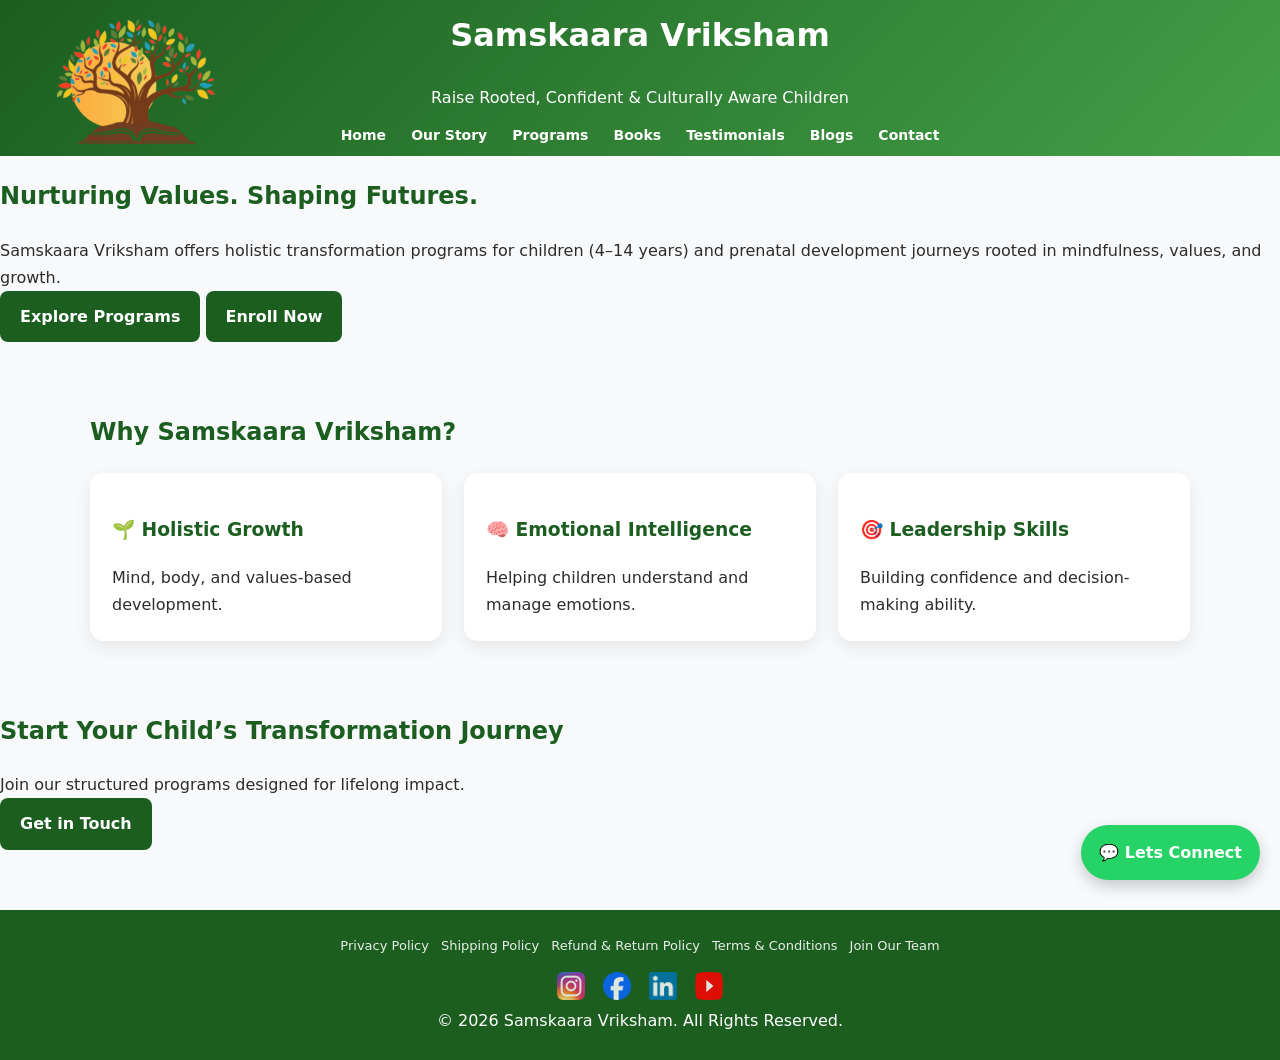
<file: index.html>
<!DOCTYPE html>
<html>
<head>
    <title>Samskaara Vriksham</title>
    <link rel="stylesheet" href="css/styles.css">
	<meta name="viewport" content="width=device-width, initial-scale=1.0">
</head>



<body>

<a href="https://docs.google.com/forms/d/e/1FAIpQLSfnMtVLmWMngUfPMfiaswzPa4xzuZ6GBzm7viQ4qpRALqSo2g/viewform" class="whatsapp-float" target="_blank">
    💬 Lets Connect
</a>


<header>
    <img src="images/SamskaaraLogo.png" class="logo" alt="Samskaara Vriksham Logo">

    <h1>Samskaara Vriksham</h1>
    <p>Raise Rooted, Confident & Culturally Aware Children</p>

    <nav>
        <a href="index.html">Home</a>
        <a href="about.html">Our Story</a>
        <a href="programs.html">Programs</a>
        <a href="books.html">Books</a>
        <a href="testimonials.html">Testimonials</a>
		<a href="blogs.html">Blogs</a>
        <a href="contact.html">Contact</a>
    </nav>
</header>



<!-- HERO SECTION -->
<div class="hero">
    <div class="hero-content">
        <h2>Nurturing Values. Shaping Futures.</h2>
        <p>
            Samskaara Vriksham offers holistic transformation programs for children (4–14 years)
            and prenatal development journeys rooted in mindfulness, values, and growth.
        </p>

        <a href="programs.html" class="btn">Explore Programs</a>
        <a href="contact.html" class="btn secondary">Enroll Now</a>
    </div>
</div>

<!-- ABOUT PREVIEW -->
<!--<div class="container">
    <h2>About Us</h2>
    <p>
        We focus on building strong emotional intelligence, cultural grounding,
        creativity, and leadership in children through structured learning pathways.
    </p>
</div>-->

<!-- HIGHLIGHTS -->
<div class="container">
    <h2>Why Samskaara Vriksham?</h2>

    <div class="grid">

        <div class="card">
            <h3>🌱 Holistic Growth</h3>
            <p>Mind, body, and values-based development.</p>
        </div>

        <div class="card">
            <h3>🧠 Emotional Intelligence</h3>
            <p>Helping children understand and manage emotions.</p>
        </div>

        <div class="card">
            <h3>🎯 Leadership Skills</h3>
            <p>Building confidence and decision-making ability.</p>
        </div>

    </div>
</div>

<!-- CTA SECTION -->
<div class="cta">
    <h2>Start Your Child’s Transformation Journey</h2>
    <p>Join our structured programs designed for lifelong impact.</p>
    <a href="contact.html" class="btn">Get in Touch</a>
</div>

<footer class="site-footer">

    <div class="footer-links">
        <a href="privacy-policy.html">Privacy Policy</a>
        <a href="shipping-policy.html">Shipping Policy</a>
        <a href="refund-return-policy.html">Refund & Return Policy</a>
        <a href="terms-conditions.html">Terms & Conditions</a>
        <a href="join-our-team.html">Join Our Team</a>
    </div>

    <!-- SOCIAL MEDIA -->
    <div class="social-links">

        <a href="https://www.instagram.com/samskaara_vriksham/" target="_blank">
            <img src="images/instagram.png" alt="Instagram">
        </a>

        <a href="https://www.facebook.com/SamskaaraVirksham/" target="_blank">
            <img src="images/facebook.png" alt="Facebook">
        </a>

        <a href="https://www.linkedin.com/in/vidya-shree-g-0a568635/" target="_blank">
            <img src="images/linkedin.png" alt="LinkedIn">
        </a>

        <a href="https://www.youtube.com/@Samskaara_Vriksham" target="_blank">
            <img src="images/youtube.png" alt="YouTube">
        </a>

    </div>

    <p>© 2026 Samskaara Vriksham. All Rights Reserved.</p>

</footer>
</body>
</html>
</file>
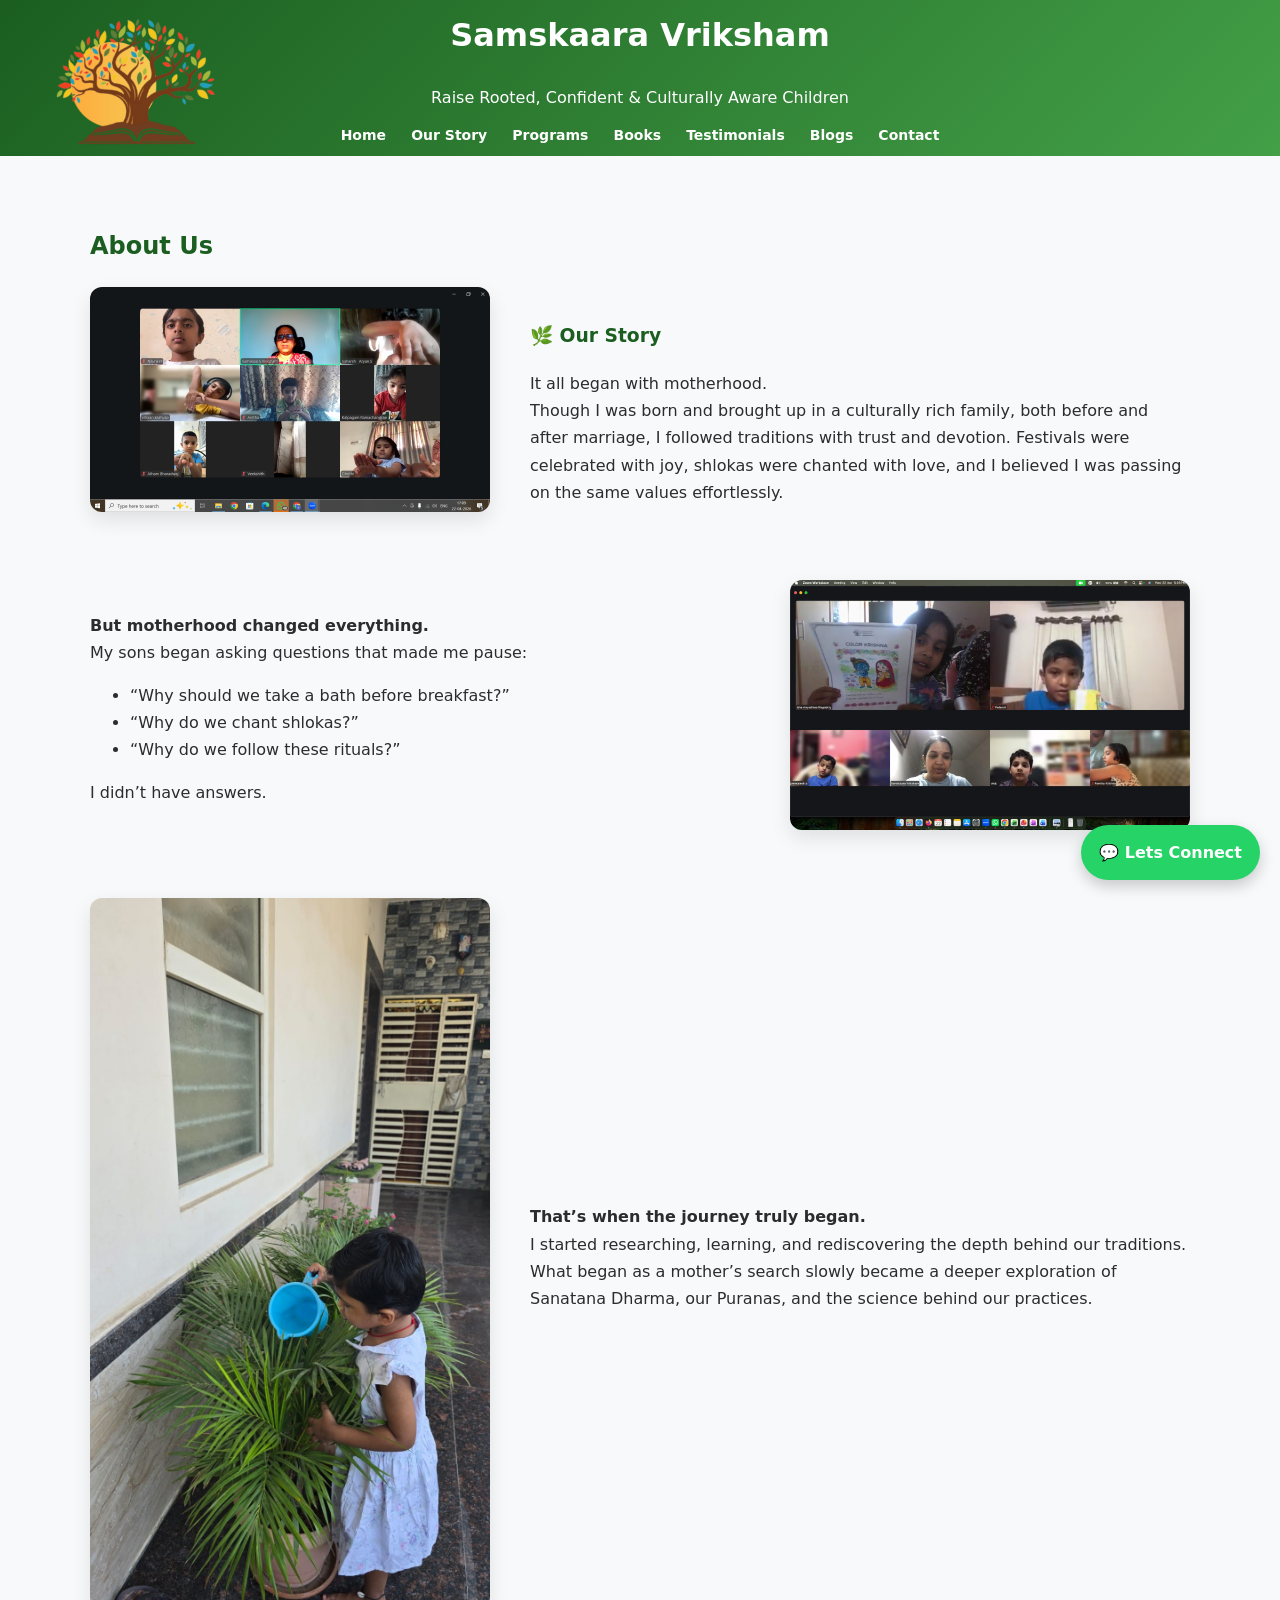
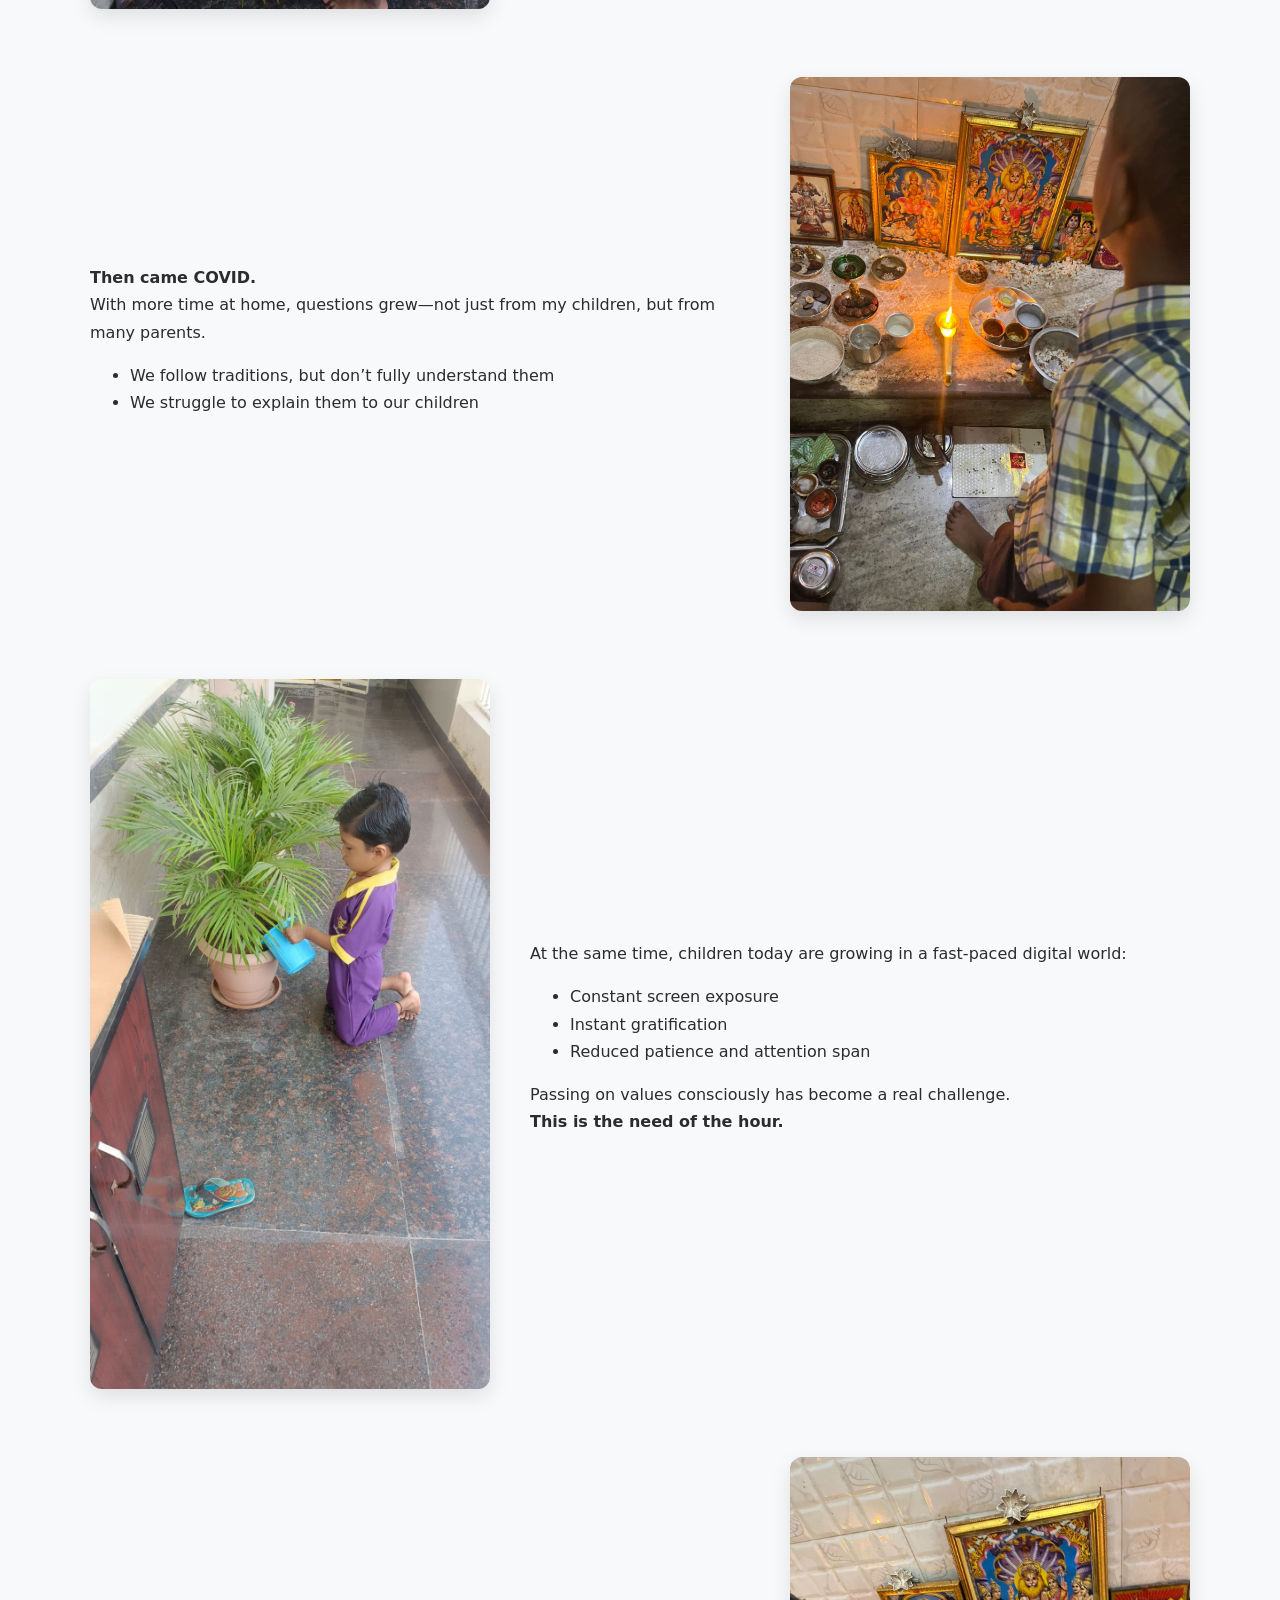
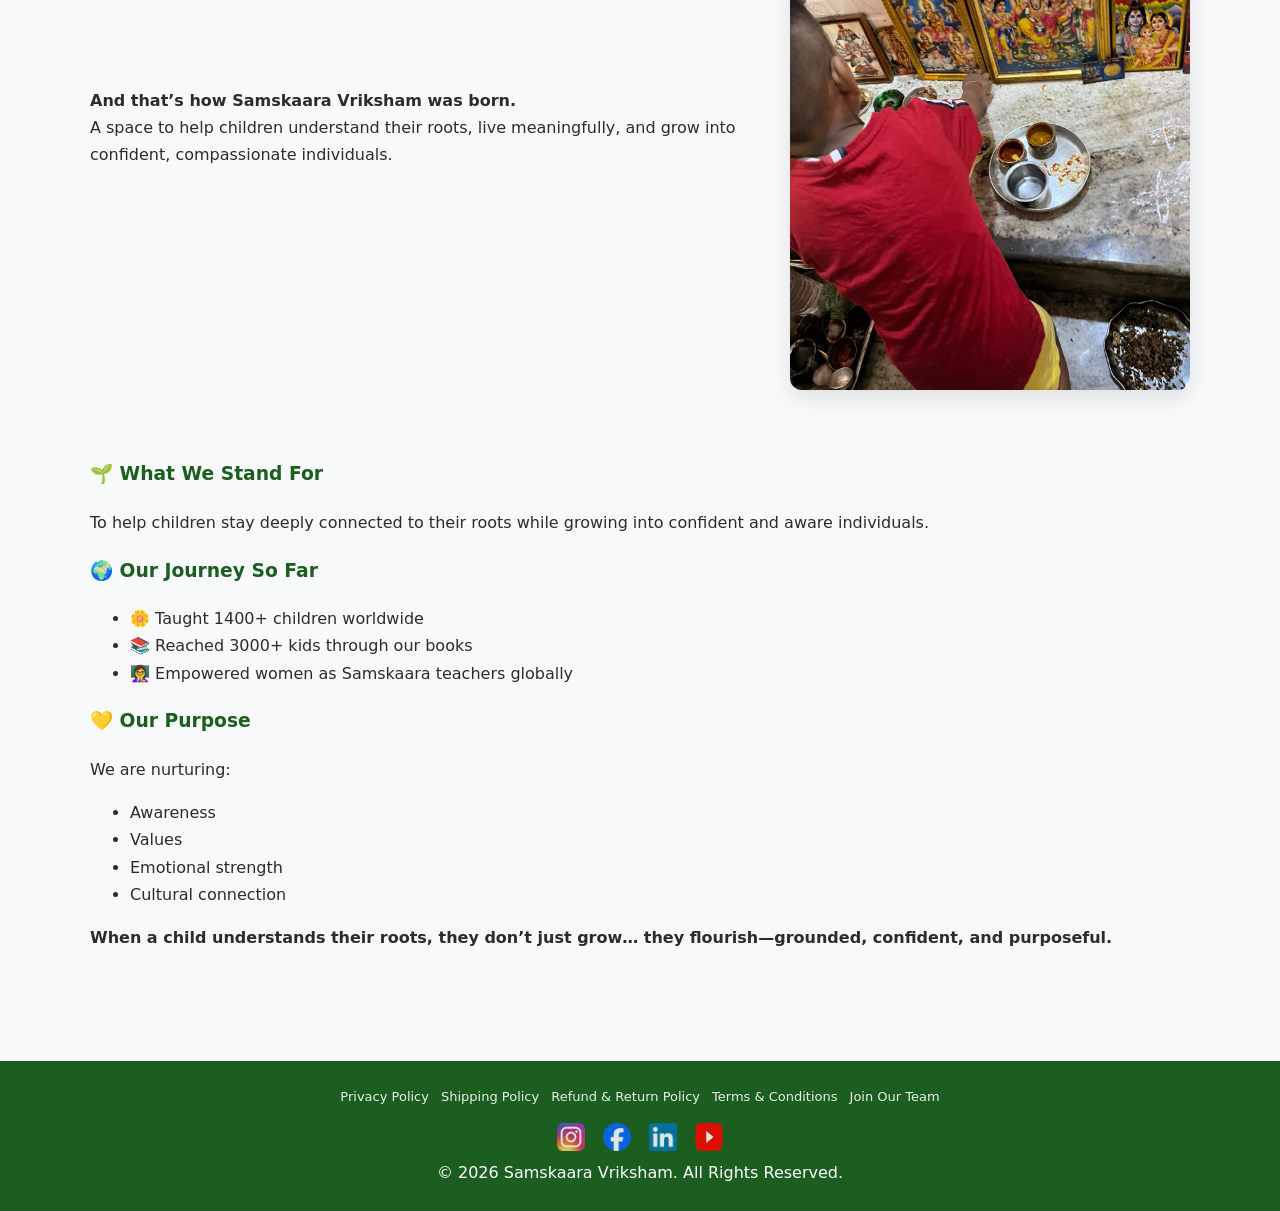
<file: about.html>
<!DOCTYPE html>
<html>
<head>
    <title>About - Samskaara Vriksham</title>
    <link rel="stylesheet" href="css/styles.css">
    <meta name="viewport" content="width=device-width, initial-scale=1.0">
</head>

<body>

<!-- FLOATING CONTACT BUTTON -->
<a href="https://docs.google.com/forms/d/e/1FAIpQLSfnMtVLmWMngUfPMfiaswzPa4xzuZ6GBzm7viQ4qpRALqSo2g/viewform" 
   class="whatsapp-float" target="_blank">
    💬 Lets Connect
</a>

<!-- HEADER -->
<header>
    <img src="images/SamskaaraLogo.png" class="logo" alt="Samskaara Vriksham Logo">

    <h1>Samskaara Vriksham</h1>
    <p>Raise Rooted, Confident & Culturally Aware Children</p>

    <nav>
        <a href="index.html">Home</a>
        <a href="about.html">Our Story</a>
        <a href="programs.html">Programs</a>
        <a href="books.html">Books</a>
        <a href="testimonials.html">Testimonials</a>
        <a href="blogs.html">Blogs</a>
        <a href="contact.html">Contact</a>
    </nav>
</header>

<!-- MAIN CONTENT -->
<div class="container">

    <h2 class="fade-in">About Us</h2>

    <!-- SECTION 1 -->
    <div class="story-block fade-in">
        <div class="story-image">
            <img src="images/image1.jpeg" alt="Motherhood Journey">
        </div>

        <div class="story-text">
            <h3>🌿 Our Story</h3>
            <p>It all began with motherhood.</p>

            <p>
                Though I was born and brought up in a culturally rich family, both before and after marriage,
                I followed traditions with trust and devotion. Festivals were celebrated with joy, shlokas were
                chanted with love, and I believed I was passing on the same values effortlessly.
            </p>
        </div>
    </div>

    <!-- SECTION 2 -->
    <div class="story-block reverse fade-in">
        <div class="story-image">
            <img src="images/image2.jpeg" alt="Children asking questions">
        </div>

        <div class="story-text">
            <p><strong>But motherhood changed everything.</strong></p>

            <p>My sons began asking questions that made me pause:</p>

            <ul>
                <li>“Why should we take a bath before breakfast?”</li>
                <li>“Why do we chant shlokas?”</li>
                <li>“Why do we follow these rituals?”</li>
            </ul>

            <p>I didn’t have answers.</p>
        </div>
    </div>

    <!-- SECTION 3 -->
    <div class="story-block fade-in">
        <div class="story-image">
            <img src="images/image3.jpeg" alt="Learning and research">
        </div>

        <div class="story-text">
            <p><strong>That’s when the journey truly began.</strong></p>

            <p>
                I started researching, learning, and rediscovering the depth behind our traditions.
                What began as a mother’s search slowly became a deeper exploration of Sanatana Dharma,
                our Puranas, and the science behind our practices.
            </p>
        </div>
    </div>

    <!-- SECTION 4 -->
    <div class="story-block reverse fade-in">
        <div class="story-image">
            <img src="images/image4.jpeg" alt="COVID reflection">
        </div>

        <div class="story-text">
            <p><strong>Then came COVID.</strong></p>

            <p>
                With more time at home, questions grew—not just from my children, but from many parents.
            </p>

            <ul>
                <li>We follow traditions, but don’t fully understand them</li>
                <li>We struggle to explain them to our children</li>
            </ul>
        </div>
    </div>

    <!-- SECTION 5 -->
    <div class="story-block fade-in">
        <div class="story-image">
            <img src="images/image5.jpeg" alt="Modern children challenges">
        </div>

        <div class="story-text">
            <p>
                At the same time, children today are growing in a fast-paced digital world:
            </p>

            <ul>
                <li>Constant screen exposure</li>
                <li>Instant gratification</li>
                <li>Reduced patience and attention span</li>
            </ul>

            <p>
                Passing on values consciously has become a real challenge.
            </p>

            <p><strong>This is the need of the hour.</strong></p>
        </div>
    </div>

    <!-- SECTION 6 -->
    <div class="story-block reverse fade-in">
        <div class="story-image">
            <img src="images/image6.jpeg" alt="Samskaara Vriksham birth">
        </div>

        <div class="story-text">
            <p><strong>And that’s how Samskaara Vriksham was born.</strong></p>

            <p>
                A space to help children understand their roots, live meaningfully,
                and grow into confident, compassionate individuals.
            </p>
        </div>
    </div>

    <!-- WHAT WE STAND FOR -->
    <div class="fade-in">
        <h3>🌱 What We Stand For</h3>
        <p>
            To help children stay deeply connected to their roots while growing into
            confident and aware individuals.
        </p>
    </div>

    <!-- JOURNEY -->
    <div class="fade-in">
        <h3>🌍 Our Journey So Far</h3>
        <ul>
            <li>🌼 Taught 1400+ children worldwide</li>
            <li>📚 Reached 3000+ kids through our books</li>
            <li>👩‍🏫 Empowered women as Samskaara teachers globally</li>
        </ul>
    </div>

    <!-- PURPOSE -->
    <div class="fade-in">
        <h3>💛 Our Purpose</h3>

        <p>We are nurturing:</p>

        <ul>
            <li>Awareness</li>
            <li>Values</li>
            <li>Emotional strength</li>
            <li>Cultural connection</li>
        </ul>

        <p><strong>
            When a child understands their roots, they don’t just grow…  
            they flourish—grounded, confident, and purposeful.
        </strong></p>
    </div>

</div>

<!-- FOOTER -->
<footer class="site-footer">

    <div class="footer-links">
        <a href="privacy-policy.html">Privacy Policy</a>
        <a href="shipping-policy.html">Shipping Policy</a>
        <a href="refund-return-policy.html">Refund & Return Policy</a>
        <a href="terms-conditions.html">Terms & Conditions</a>
        <a href="join-our-team.html">Join Our Team</a>
    </div>

    <div class="social-links">
        <a href="https://www.instagram.com/samskaara_vriksham/" target="_blank">
            <img src="images/instagram.png" alt="Instagram">
        </a>

        <a href="https://www.facebook.com/SamskaaraVirksham/" target="_blank">
            <img src="images/facebook.png" alt="Facebook">
        </a>

        <a href="https://www.linkedin.com/in/vidya-shree-g-0a568635/" target="_blank">
            <img src="images/linkedin.png" alt="LinkedIn">
        </a>

        <a href="https://www.youtube.com/@Samskaara_Vriksham" target="_blank">
            <img src="images/youtube.png" alt="YouTube">
        </a>
    </div>

    <p>© 2026 Samskaara Vriksham. All Rights Reserved.</p>

</footer>

</body>
</html>
</file>
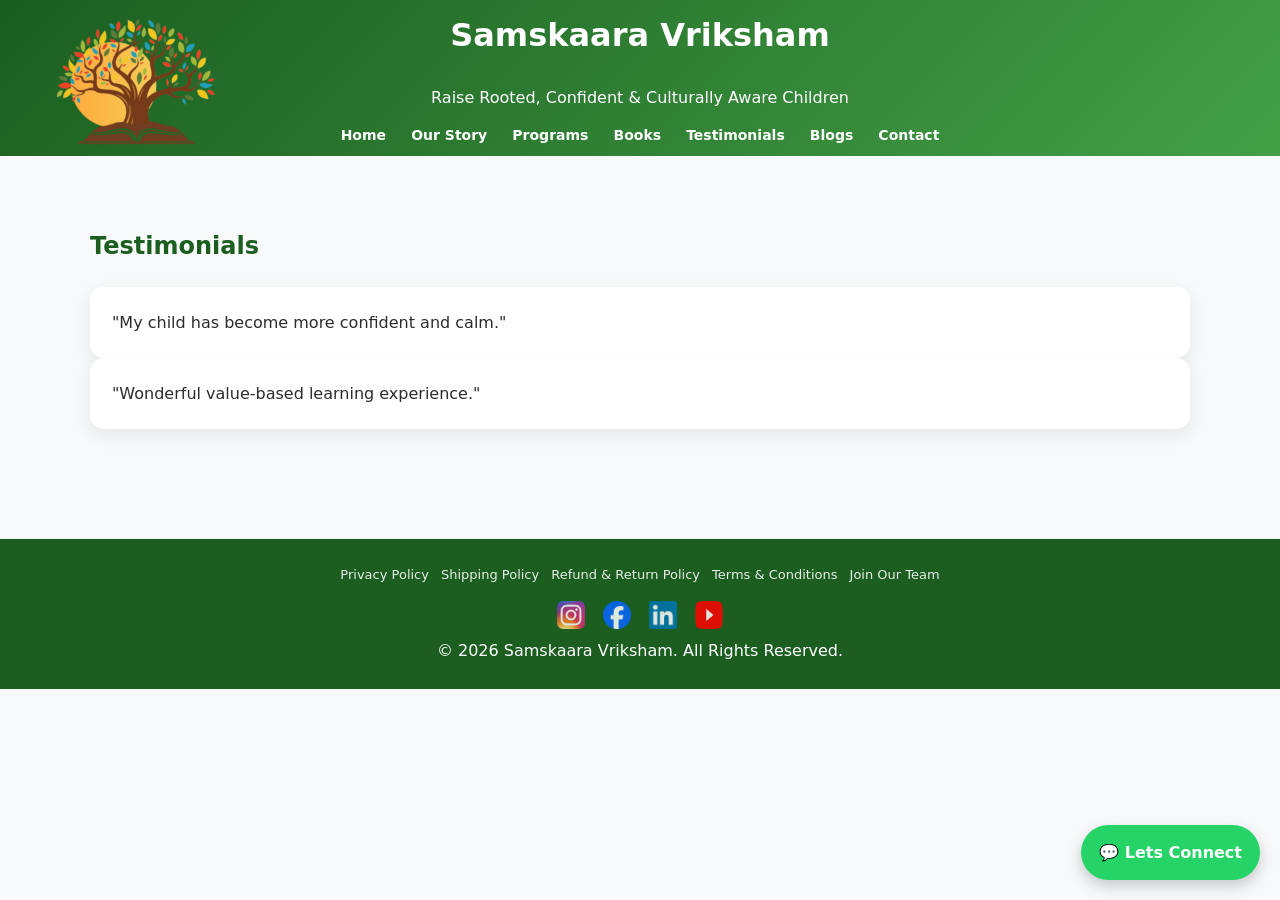
<file: blogs.html>
<!DOCTYPE html>
<html>
<head>
    <title>Samskaara Vriksham</title>
    <link rel="stylesheet" href="css/styles.css">
	<meta name="viewport" content="width=device-width, initial-scale=1.0">
</head>




<body>

<a href="https://docs.google.com/forms/d/e/1FAIpQLSfnMtVLmWMngUfPMfiaswzPa4xzuZ6GBzm7viQ4qpRALqSo2g/viewform" class="whatsapp-float" target="_blank">
    💬 Lets Connect
</a>

<header>
    <img src="images/SamskaaraLogo.png" class="logo" alt="Samskaara Vriksham Logo">

    <h1>Samskaara Vriksham</h1>
    <p>Raise Rooted, Confident & Culturally Aware Children</p>

    <nav>
        <a href="index.html">Home</a>
        <a href="about.html">Our Story</a>
        <a href="programs.html">Programs</a>
        <a href="books.html">Books</a>
        <a href="testimonials.html">Testimonials</a>
		<a href="blogs.html">Blogs</a>
        <a href="contact.html">Contact</a>
    </nav>
</header>

<div class="container">
    <h2>Testimonials</h2>

    <div class="card">
        "My child has become more confident and calm."
    </div>

    <div class="card">
        "Wonderful value-based learning experience."
    </div>
</div>

<footer class="site-footer">

    <div class="footer-links">
        <a href="privacy-policy.html">Privacy Policy</a>
        <a href="shipping-policy.html">Shipping Policy</a>
        <a href="refund-return-policy.html">Refund & Return Policy</a>
        <a href="terms-conditions.html">Terms & Conditions</a>
        <a href="join-our-team.html">Join Our Team</a>
    </div>

    <!-- SOCIAL MEDIA -->
    <div class="social-links">

        <a href="https://www.instagram.com/samskaara_vriksham/" target="_blank">
            <img src="images/instagram.png" alt="Instagram">
        </a>

        <a href="https://www.facebook.com/SamskaaraVirksham/" target="_blank">
            <img src="images/facebook.png" alt="Facebook">
        </a>

        <a href="https://www.linkedin.com/in/vidya-shree-g-0a568635/" target="_blank">
            <img src="images/linkedin.png" alt="LinkedIn">
        </a>

        <a href="https://www.youtube.com/@Samskaara_Vriksham" target="_blank">
            <img src="images/youtube.png" alt="YouTube">
        </a>

    </div>

    <p>© 2026 Samskaara Vriksham. All Rights Reserved.</p>

</footer>

</body>
</html>
</file>
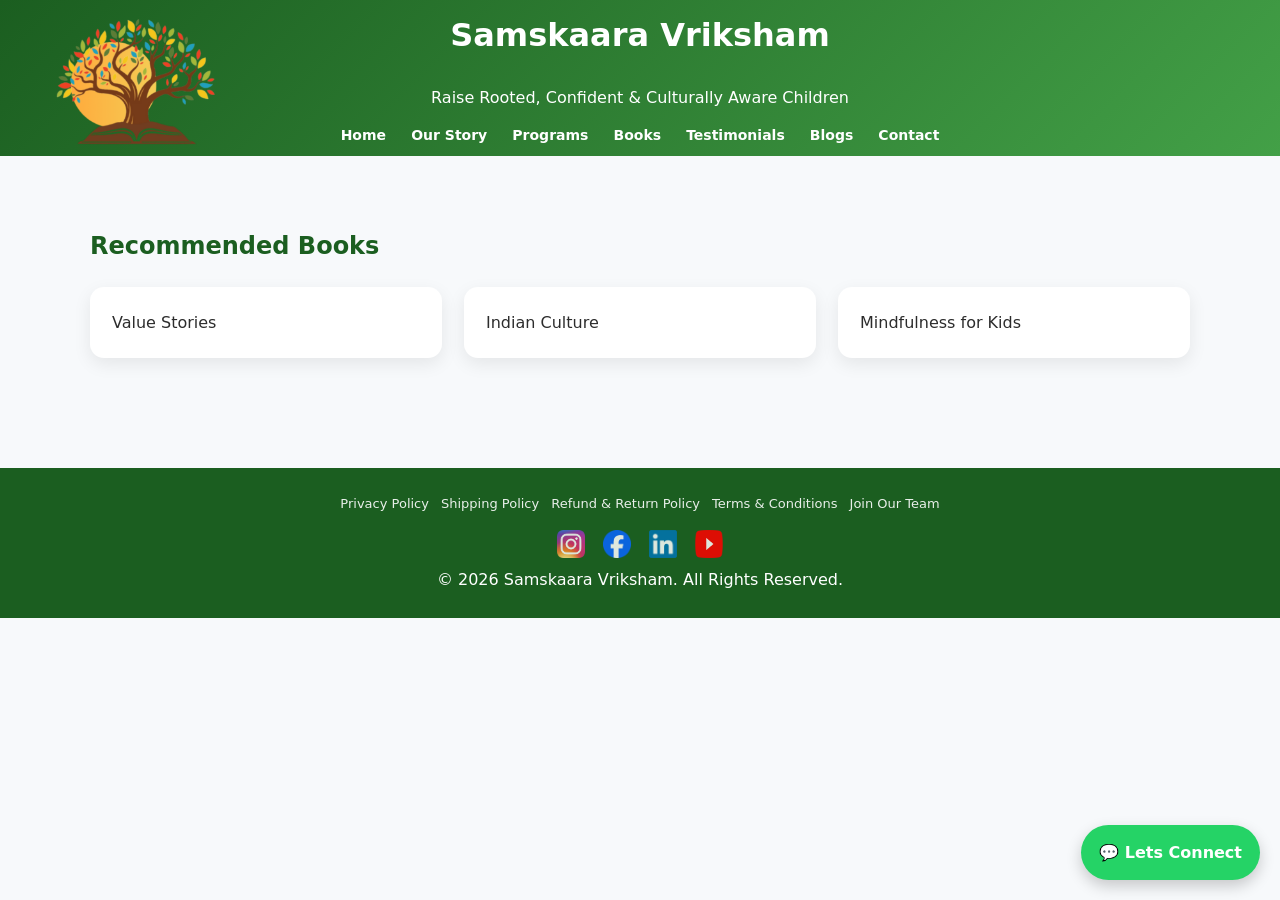
<file: books.html>
<!DOCTYPE html>
<html>
<head>
    <title>Page Name</title>
    <link rel="stylesheet" href="css/styles.css">
	<meta name="viewport" content="width=device-width, initial-scale=1.0">
</head>




<body>

<a href="https://docs.google.com/forms/d/e/1FAIpQLSfnMtVLmWMngUfPMfiaswzPa4xzuZ6GBzm7viQ4qpRALqSo2g/viewform" class="whatsapp-float" target="_blank">
    💬 Lets Connect
</a>

<header>
    <img src="images/SamskaaraLogo.png" class="logo" alt="Samskaara Vriksham Logo">

    <h1>Samskaara Vriksham</h1>
    <p>Raise Rooted, Confident & Culturally Aware Children</p>

    <nav>
        <a href="index.html">Home</a>
        <a href="about.html">Our Story</a>
        <a href="programs.html">Programs</a>
        <a href="books.html">Books</a>
        <a href="testimonials.html">Testimonials</a>
		<a href="blogs.html">Blogs</a>
        <a href="contact.html">Contact</a>
    </nav>
</header>

<div class="container"  class="container fade-in">
    <h2>Recommended Books</h2>

    <div class="grid">
        <div class="card">Value Stories</div>
        <div class="card">Indian Culture</div>
        <div class="card">Mindfulness for Kids</div>
    </div>
</div>

<footer class="site-footer">

    <div class="footer-links">
        <a href="privacy-policy.html">Privacy Policy</a>
        <a href="shipping-policy.html">Shipping Policy</a>
        <a href="refund-return-policy.html">Refund & Return Policy</a>
        <a href="terms-conditions.html">Terms & Conditions</a>
        <a href="join-our-team.html">Join Our Team</a>
    </div>

    <!-- SOCIAL MEDIA -->
    <div class="social-links">

        <a href="https://www.instagram.com/samskaara_vriksham/" target="_blank">
            <img src="images/instagram.png" alt="Instagram">
        </a>

        <a href="https://www.facebook.com/SamskaaraVirksham/" target="_blank">
            <img src="images/facebook.png" alt="Facebook">
        </a>

        <a href="https://www.linkedin.com/in/vidya-shree-g-0a568635/" target="_blank">
            <img src="images/linkedin.png" alt="LinkedIn">
        </a>

        <a href="https://www.youtube.com/@Samskaara_Vriksham" target="_blank">
            <img src="images/youtube.png" alt="YouTube">
        </a>

    </div>

    <p>© 2026 Samskaara Vriksham. All Rights Reserved.</p>

</footer>

</body>
</html>
</file>
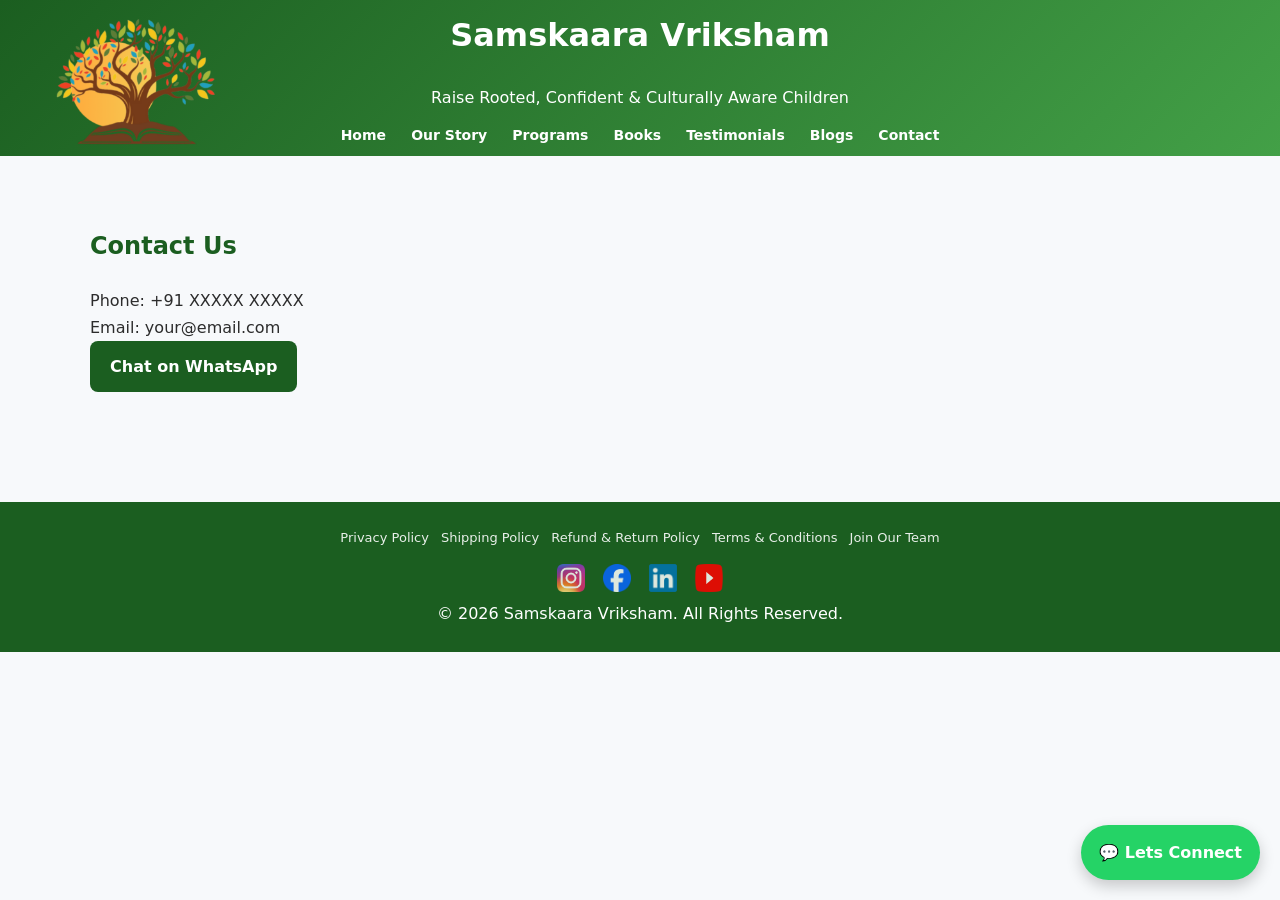
<file: contact.html>
<!DOCTYPE html>
<html>
<head>
    <title>Page Name</title>
    <link rel="stylesheet" href="css/styles.css">
	<meta name="viewport" content="width=device-width, initial-scale=1.0">
</head>



<body>

<a href="https://docs.google.com/forms/d/e/1FAIpQLSfnMtVLmWMngUfPMfiaswzPa4xzuZ6GBzm7viQ4qpRALqSo2g/viewform" class="whatsapp-float" target="_blank">
    💬 Lets Connect
</a>


<header>
    <img src="images/SamskaaraLogo.png" class="logo" alt="Samskaara Vriksham Logo">

    <h1>Samskaara Vriksham</h1>
    <p>Raise Rooted, Confident & Culturally Aware Children</p>

    <nav>
        <a href="index.html">Home</a>
        <a href="about.html">Our Story</a>
        <a href="programs.html">Programs</a>
        <a href="books.html">Books</a>
        <a href="testimonials.html">Testimonials</a>
		<a href="blogs.html">Blogs</a>
        <a href="contact.html">Contact</a>
    </nav>
</header>

<div class="container"  class="container fade-in">
    <h2>Contact Us</h2>

    <p>Phone: +91 XXXXX XXXXX</p>
    <p>Email: your@email.com</p>

    <a class="btn" href="https://wa.me/91XXXXXXXXXX">
        Chat on WhatsApp
    </a>
</div>

<footer class="site-footer">

    <div class="footer-links">
        <a href="privacy-policy.html">Privacy Policy</a>
        <a href="shipping-policy.html">Shipping Policy</a>
        <a href="refund-return-policy.html">Refund & Return Policy</a>
        <a href="terms-conditions.html">Terms & Conditions</a>
        <a href="join-our-team.html">Join Our Team</a>
    </div>

    <!-- SOCIAL MEDIA -->
    <div class="social-links">

        <a href="https://www.instagram.com/samskaara_vriksham/" target="_blank">
            <img src="images/instagram.png" alt="Instagram">
        </a>

        <a href="https://www.facebook.com/SamskaaraVirksham/" target="_blank">
            <img src="images/facebook.png" alt="Facebook">
        </a>

        <a href="https://www.linkedin.com/in/vidya-shree-g-0a568635/" target="_blank">
            <img src="images/linkedin.png" alt="LinkedIn">
        </a>

        <a href="https://www.youtube.com/@Samskaara_Vriksham" target="_blank">
            <img src="images/youtube.png" alt="YouTube">
        </a>

    </div>

    <p>© 2026 Samskaara Vriksham. All Rights Reserved.</p>

</footer>

</body>
</html>
</file>
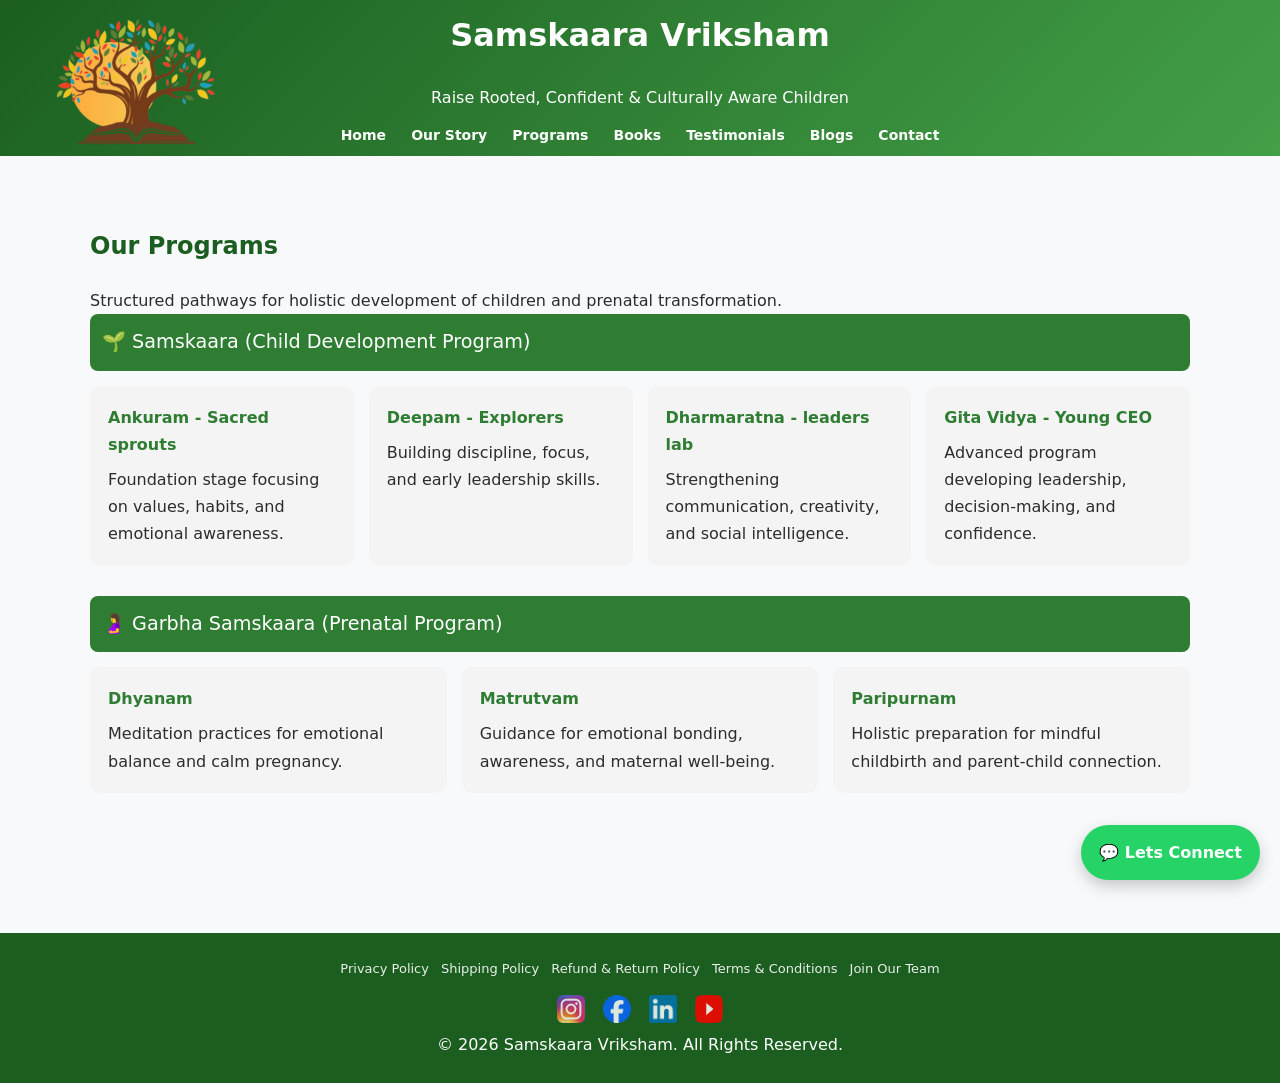
<file: programs.html>
<!DOCTYPE html>
<html lang="en">
<head>
    <meta charset="UTF-8">
    <title>Programs - Samskaara Vriksham</title>
    <link rel="stylesheet" href="css/styles.css">
	<meta name="viewport" content="width=device-width, initial-scale=1.0">

    <style>
        /* Extra styling for program structure */
        .program-section {
            margin-bottom: 30px;
        }

        .program-title {
            background: #2e7d32;
            color: white;
            padding: 12px;
            border-radius: 8px;
            font-size: 1.2em;
        }

        .sub-grid {
            display: grid;
            grid-template-columns: repeat(auto-fit, minmax(220px, 1fr));
            gap: 15px;
            margin-top: 15px;
        }

        .sub-card {
            background: #f4f4f4;
            padding: 18px;
            border-radius: 10px;
            transition: 0.3s;
        }

        .sub-card:hover {
            transform: translateY(-5px);
            box-shadow: 0 6px 15px rgba(0,0,0,0.1);
        }

        .sub-card h4 {
            margin: 0 0 8px 0;
            color: #2e7d32;
        }
    </style>
</head>



<body>

<a href="https://docs.google.com/forms/d/e/1FAIpQLSfnMtVLmWMngUfPMfiaswzPa4xzuZ6GBzm7viQ4qpRALqSo2g/viewform" class="whatsapp-float" target="_blank">
    💬 Lets Connect
</a>

<header>
    <img src="images/SamskaaraLogo.png" class="logo" alt="Samskaara Vriksham Logo">

    <h1>Samskaara Vriksham</h1>
    <p>Raise Rooted, Confident & Culturally Aware Children</p>

    <nav>
        <a href="index.html">Home</a>
        <a href="about.html">Our Story</a>
        <a href="programs.html">Programs</a>
        <a href="books.html">Books</a>
        <a href="testimonials.html">Testimonials</a>
		<a href="blogs.html">Blogs</a>
        <a href="contact.html">Contact</a>
    </nav>
</header>

<div class="container">
    <h2>Our Programs</h2>
    <p>Structured pathways for holistic development of children and prenatal transformation.</p>

    <!-- 🌱 SAMSKAARA -->
    <div class="program-section">

        <div class="program-title">🌱 Samskaara (Child Development Program)</div>

        <div class="sub-grid">

            <div class="sub-card">
                <h4>Ankuram - Sacred sprouts</h4>
                <p>Foundation stage focusing on values, habits, and emotional awareness.</p>
            </div>

            <div class="sub-card">
                <h4>Deepam - Explorers</h4>
                <p>Building discipline, focus, and early leadership skills.</p>
            </div>

            <div class="sub-card">
                <h4>Dharmaratna - leaders lab</h4>
                <p>Strengthening communication, creativity, and social intelligence.</p>
            </div>

            <div class="sub-card">
                <h4>Gita Vidya - Young CEO</h4>
                <p>Advanced program developing leadership, decision-making, and confidence.</p>
            </div>

        </div>
    </div>

    <!-- 🤰 GARBHA SAMSKAARA -->
    <div class="program-section">

        <div class="program-title">🤰 Garbha Samskaara (Prenatal Program)</div>

        <div class="sub-grid">

            <div class="sub-card">
                <h4>Dhyanam</h4>
                <p>Meditation practices for emotional balance and calm pregnancy.</p>
            </div>

            <div class="sub-card">
                <h4>Matrutvam</h4>
                <p>Guidance for emotional bonding, awareness, and maternal well-being.</p>
            </div>

            <div class="sub-card">
                <h4>Paripurnam</h4>
                <p>Holistic preparation for mindful childbirth and parent-child connection.</p>
            </div>

        </div>
    </div>

</div>

<footer class="site-footer">

    <div class="footer-links">
        <a href="privacy-policy.html">Privacy Policy</a>
        <a href="shipping-policy.html">Shipping Policy</a>
        <a href="refund-return-policy.html">Refund & Return Policy</a>
        <a href="terms-conditions.html">Terms & Conditions</a>
        <a href="join-our-team.html">Join Our Team</a>
    </div>

    <!-- SOCIAL MEDIA -->
    <div class="social-links">

        <a href="https://www.instagram.com/samskaara_vriksham/" target="_blank">
            <img src="images/instagram.png" alt="Instagram">
        </a>

        <a href="https://www.facebook.com/SamskaaraVirksham/" target="_blank">
            <img src="images/facebook.png" alt="Facebook">
        </a>

        <a href="https://www.linkedin.com/in/vidya-shree-g-0a568635/" target="_blank">
            <img src="images/linkedin.png" alt="LinkedIn">
        </a>

        <a href="https://www.youtube.com/@Samskaara_Vriksham" target="_blank">
            <img src="images/youtube.png" alt="YouTube">
        </a>

    </div>

    <p>© 2026 Samskaara Vriksham. All Rights Reserved.</p>

</footer>
</footer>

</body>
</html>
</file>
<file: css/styles.css>
/* BASE */
body {
    margin: 0;
    font-family: 'Segoe UI', system-ui, sans-serif;
    background: #f7f9fb;
    color: #2c2c2c;
    line-height: 1.7;
}

/* HEADER (ACADEMY STYLE) */
header {
    background: linear-gradient(135deg, #1b5e20, #43a047);
    color: white;
    position: sticky;
    top: 0;
    z-index: 1000;
    text-align: center;
    padding: 8px 10px;   /* slightly increased but balanced */
}

.logo {
    position: absolute;
    left: 20px;     /* move to left */
    top: 50%;
    transform: translateY(-50%);
    width: 250px;   /* increase safely */
}

/* NAV */
nav {
    margin-top: 10px;
}

nav a {
    color: white;
    margin: 0 10px;
    text-decoration: none;
    font-weight: 600;
    font-size: 14px;
}

nav a:hover {
    opacity: 0.8;
}

/* PAGE CONTAINER */
.container {
    max-width: 1100px;
    margin: auto;
    padding: 50px 20px;
}

/* HEADINGS */
h1 {
	margin-top: 0;
    color: #FFFFFF;
}

h2, h3 {
    color: #1b5e20;
}

p {
    line-height: 1.7;
	margin: 0;
    font-size: 16px;
}

/* PREMIUM CARDS */
.grid {
    display: grid;
    grid-template-columns: repeat(auto-fit, minmax(260px, 1fr));
    gap: 22px;
}

.card {
    background: white;
    padding: 22px;
    border-radius: 14px;
    box-shadow: 0 6px 18px rgba(0,0,0,0.08);
    transition: all 0.25s ease;
}

.card:hover {
    transform: translateY(-6px);
    box-shadow: 0 10px 25px rgba(0,0,0,0.12);
}

/* BUTTONS */
.btn {
    display: inline-block;
    background: #1b5e20;
    color: white;
    padding: 12px 20px;
    border-radius: 8px;
    text-decoration: none;
    font-weight: 600;
}

.btn:hover {
    background: #145a18;
}

/* FOOTER */
footer {
    background: #1b5e20;
    color: white;
    text-align: center;
    padding: 18px;
    margin-top: 50px;
    font-size: 14px;
}


html {
    scroll-behavior: smooth;
}

/* Fade-in animation */
.fade-in {
    opacity: 0;
    transform: translateY(20px);
    animation: fadeIn 0.8s ease forwards;
}

@keyframes fadeIn {
    to {
        opacity: 1;
        transform: translateY(0);
    }
}

.whatsapp-float {
    position: fixed;
    bottom: 20px;
    right: 20px;
    background: #25D366;
    color: white;
    padding: 14px 18px;
    border-radius: 50px;
    text-decoration: none;
    font-weight: bold;
    box-shadow: 0 6px 15px rgba(0,0,0,0.2);
    z-index: 2000;
}

.whatsapp-float:hover {
    background: #1ebe5d;
}


.site-footer {
    background: #1b5e20;
    color: white;
    text-align: center;
    padding: 25px 15px;
    margin-top: 60px;
}

.footer-links {
    margin-bottom: 12px;
    display: flex;
    flex-wrap: wrap;
    justify-content: center;
    gap: 12px;
}

.footer-links a {
    color: white;
    text-decoration: none;
    font-size: 13px;
    font-weight: 500;
    opacity: 0.9;
}

.footer-links a:hover {
    opacity: 1;
    text-decoration: underline;
}

.social-links {
    margin-top: 15px;
    display: flex;
    justify-content: center;
    gap: 18px;
}

.social-links img {
    width: 28px;
    height: 28px;
    transition: transform 0.2s ease, opacity 0.2s ease;
    opacity: 0.85;
}

.social-links img:hover {
    transform: scale(1.15);
    opacity: 1;
}

/* MOBILE RESPONSIVE */
@media (max-width: 768px) {

    header {
        padding: 10px 8px;
    }

    .logo {
        width: 55px;
    }

    h1 {
        font-size: 20px;
    }

    nav {
        display: flex;
        flex-wrap: wrap;
        justify-content: center;
        gap: 8px;
        margin-top: 8px;
    }

    nav a {
        font-size: 13px;
        margin: 5px;
    }

    .container {
        padding: 30px 15px;
    }

    .grid {
        grid-template-columns: 1fr; /* stack cards */
    }

    .hero h2 {
        font-size: 22px;
    }

    .hero p {
        font-size: 14px;
    }

    .btn {
        padding: 10px 16px;
        font-size: 14px;
        display: block;
        margin: 10px auto;
        text-align: center;
    }

    .whatsapp-float {
        bottom: 15px;
        right: 15px;
        padding: 10px 14px;
        font-size: 14px;
    }
}

@media (min-width: 769px) and (max-width: 1100px) {
    .container {
        padding: 40px 20px;
    }

    .grid {
        grid-template-columns: repeat(2, 1fr);
    }
}

/* STORY SECTION */
.story-block {
    display: flex;
    align-items: center;
    gap: 40px;
    margin-bottom: 60px;
}

/* Alternate layout */
.story-block.reverse {
    flex-direction: row-reverse;
}

/* Image styling */
.story-image img {
    width: 100%;
    max-width: 400px;
    border-radius: 12px;
    box-shadow: 0 8px 20px rgba(0,0,0,0.1);
}

/* Text styling */
.story-text {
    flex: 1;
}

/* Responsive */
@media (max-width: 768px) {
    .story-block {
        flex-direction: column;
        text-align: center;
    }

    .story-block.reverse {
        flex-direction: column;
    }
}

.story-image img {
    transition: transform 0.3s ease;
}

.story-image img:hover {
    transform: scale(1.05);
}
</file>
